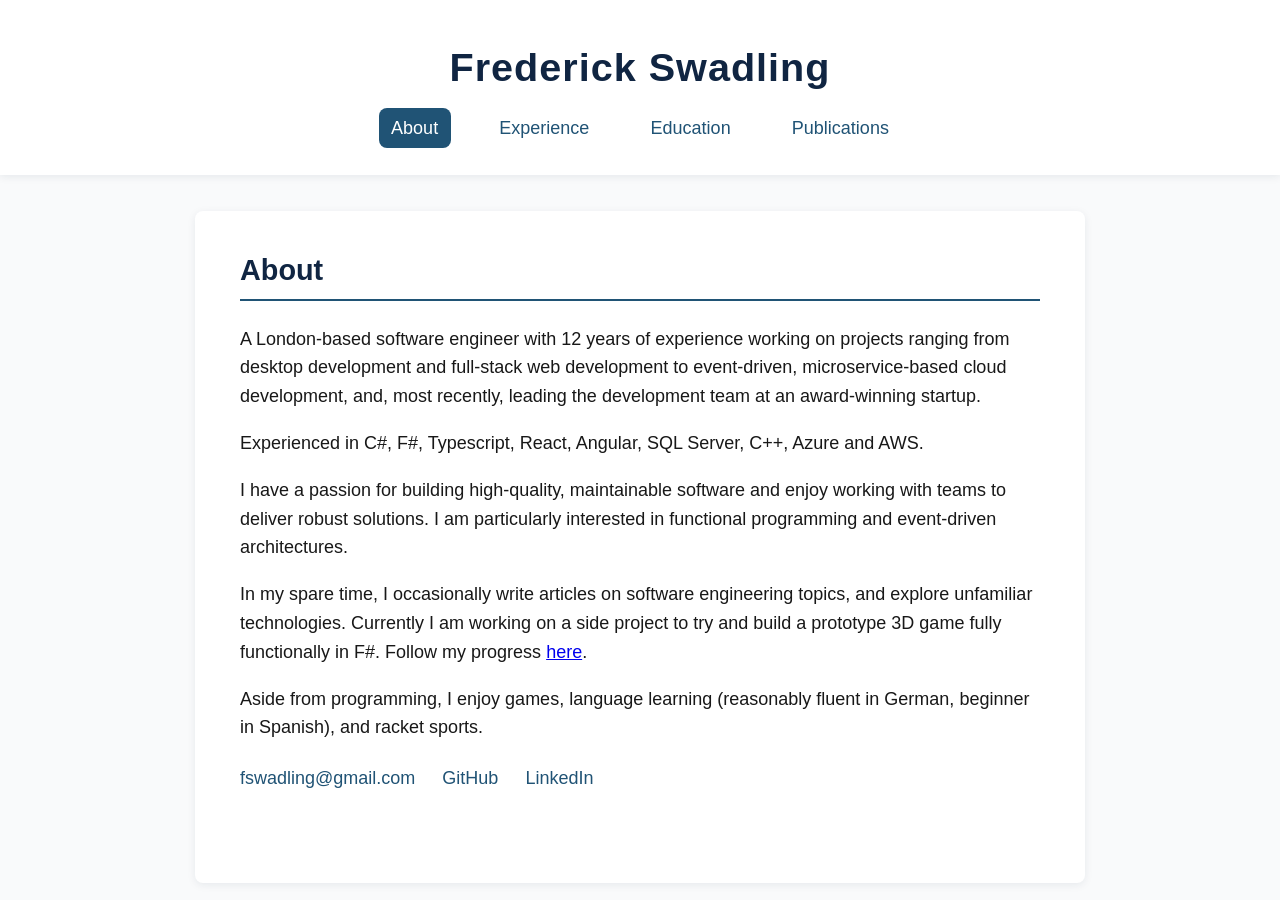
<file: index.html>
<!DOCTYPE html>
<html lang="en">
<head>
  <meta charset="UTF-8" />
  <meta name="viewport" content="width=device-width, initial-scale=1.0" />
  <meta name="description" content="Frederick Swadling's personal site and software engineering portfolio." />
  <title>Frederick Swadling</title>
  <link rel="stylesheet" href="style.css" />
</head>
<body>
  <header>
    <h1>Frederick Swadling</h1>
    <nav>
      <a href="/" aria-current="page">About</a>
      <a href="/experience.html">Experience</a>
      <a href="/education.html">Education</a>
      <a href="/publications.html">Publications</a>
    </nav>
  </header>
  <main>
    <section aria-labelledby="about-heading">
      <h2 id="about-heading">About</h2>
      <p>
        A London-based software engineer with 12 years of experience working on projects ranging from 
        desktop development and full-stack web development to event-driven, microservice-based cloud
        development, and, most recently, leading the development team at an award-winning startup.
      </p>
      <p>Experienced in C#, F#, Typescript, React, Angular, SQL Server, C++, Azure and AWS.</p>
      <p>
        I have a passion for building high-quality, maintainable software and enjoy working with teams to
        deliver robust solutions. I am particularly interested in functional programming and event-driven
        architectures.
      </p>
      <p>
        In my spare time, I occasionally write articles on software engineering topics, and explore
        unfamiliar technologies. Currently I am working on a side project to try and build a prototype 
        3D game fully functionally in F#. Follow my progress 
        <a href="https://github.com/fswadling/Nu/tree/gameQuest/Projects/GameQuest3DImNui">here</a>.
      </p>
      <p>
        Aside from programming, I enjoy games, language learning (reasonably fluent in German, 
        beginner in Spanish), and racket sports.
      </p>
      <address>
        <a href="mailto:fswadling@gmail.com">fswadling@gmail.com</a>
        <a href="https://github.com/fswadling">GitHub</a>
        <a href="https://www.linkedin.com/in/frederick-swadling-033966158/">LinkedIn</a>
      </address>
    </section>
  </main>
</body>
</html>
</file>
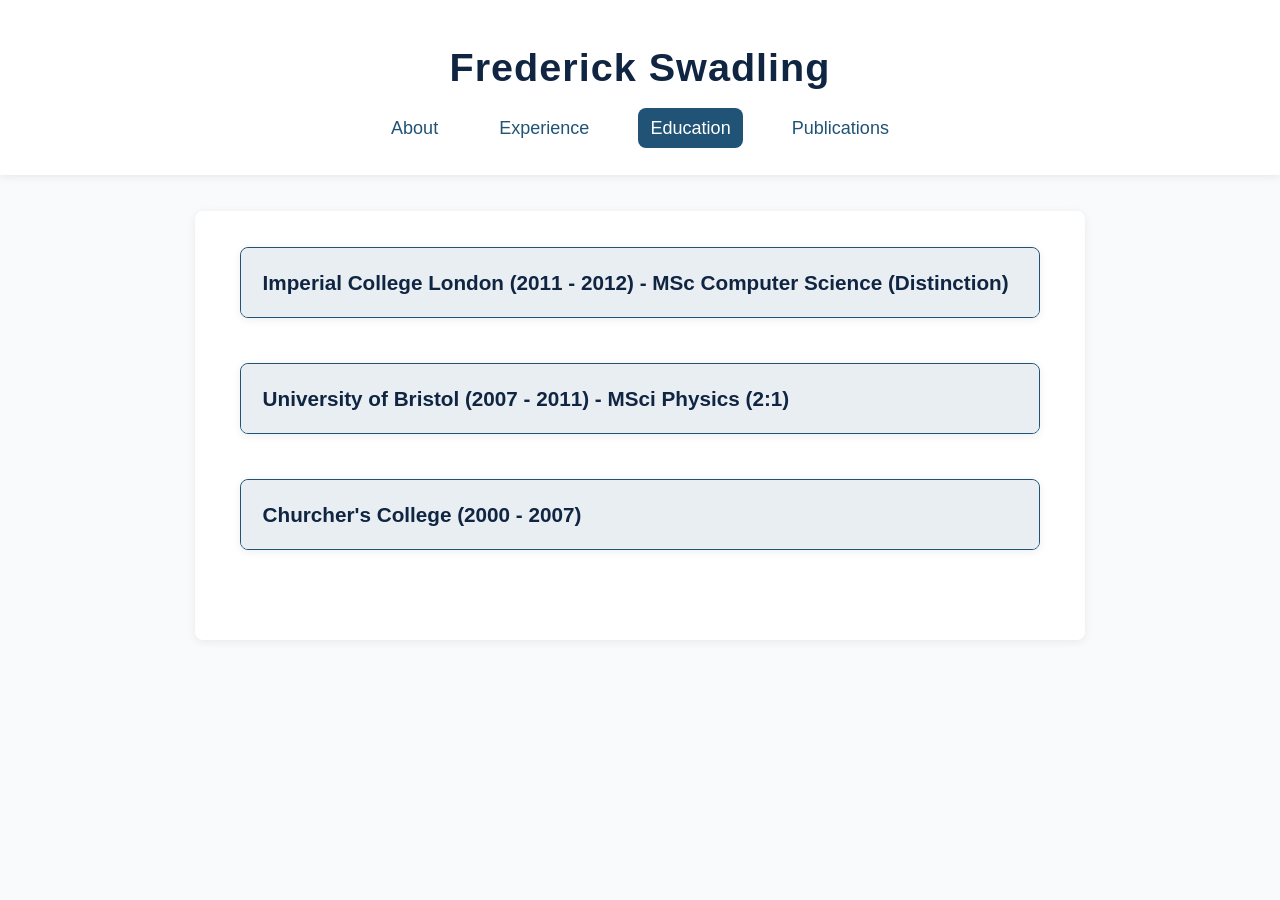
<file: education.html>
<!DOCTYPE html>
<html lang="en">
<head>
  <meta charset="UTF-8" />
  <meta name="viewport" content="width=device-width, initial-scale=1.0" />
  <meta name="description" content="Frederick Swadling's educational history" />
  <title>Frederick Swadling</title>
  <link rel="stylesheet" href="style.css" />
</head>
<body>
  <header>
    <h1>Frederick Swadling</h1>
    <nav>
      <a href="/">About</a>
      <a href="/experience.html">Experience</a>
      <a href="/education.html" aria-current="page">Education</a>
      <a href="/publications.html">Publications</a>
    </nav>
  </header>
  <main>
      <section aria-labelledby="imperial-summary">
        <details>
          <summary id="imperial-summary"><strong>Imperial College London</strong> (2011 - 2012) - MSc Computer Science (Distinction)</summary>
          <p>
            While at Imperial I studied object-oriented programming in C++, using Linux and Eclipse,
            logic programming in Prolog, and took courses in machine learning, mobile robotics, 
            algorithms, and 3D graphics.
          </p>
          <p>
            I worked on a group project in collaboration with the airport administration company Amadeus, 
            developing a cross-platform mobile application to track agents at an airport using GPS. I used 
            the PhoneGap platform with HTML5, using the Sencha Touch framework.
          </p>
          <p>
            My final project was developing a 3D augmented reality system for use in medical applications.
            The system worked by using two monitors held perpendicular to the user to display a video feed 
            for each eye, and two half-silvered mirrors held diagonally to the monitors for the user to 
            view through. The 3D effect was created from the two reflections and overlaid onto the real 
            scene behind the mirrors. The project involved using OpenGL to develop and calibrate a system 
            for placing a 3D object anywhere in the space in front of the mirrors. OpenCV was used to track 
            markers in front of the mirrors for object overlay. The project also involved the development 
            of an eye-tracking system using OpenCV to accurately determine the correct perspective to be 
            displayed on each monitor.
          </p>
        </details>
      </section>
      <section aria-labelledby="bristol-summary">
        <details>
          <summary id="bristol-summary"><strong>University of Bristol</strong> (2007 - 2011) - MSci Physics (2:1)</summary>
          <p>
            My physics degree included courses on scientific computing in C, quantum computing,
            and advanced mathematics.
          </p>
          <p>
            My final year project involved researching ZnO based photovoltaic cells. 
            I did a month-long placement in the Bristol University diamond laboratory 
            in the summer of 2010, doing research on diamond based thermionic converters, 
            an innovative new approach to solar power.
          </p>
        </details>
      </section>
      <section aria-labelledby="churchers-summary">
        <details>
          <summary id="churchers-summary"><strong>Churcher's College</strong> (2000 - 2007)</summary>
          <ul>
            <li>9 GCSEs: 4 A*, 2 A, 2 B, 1 C</li>
            <li>4 AS Levels: Maths (A), Chemistry (A), Biology (A), Physics (A)</li>
            <li>3 A Levels: Maths (A), Chemistry (A), Physics (A)</li>
            <li>Won physics prize in final year</li>
          </ul>
        </details>
      </section>
  </main>
</body>
</html>
</file>
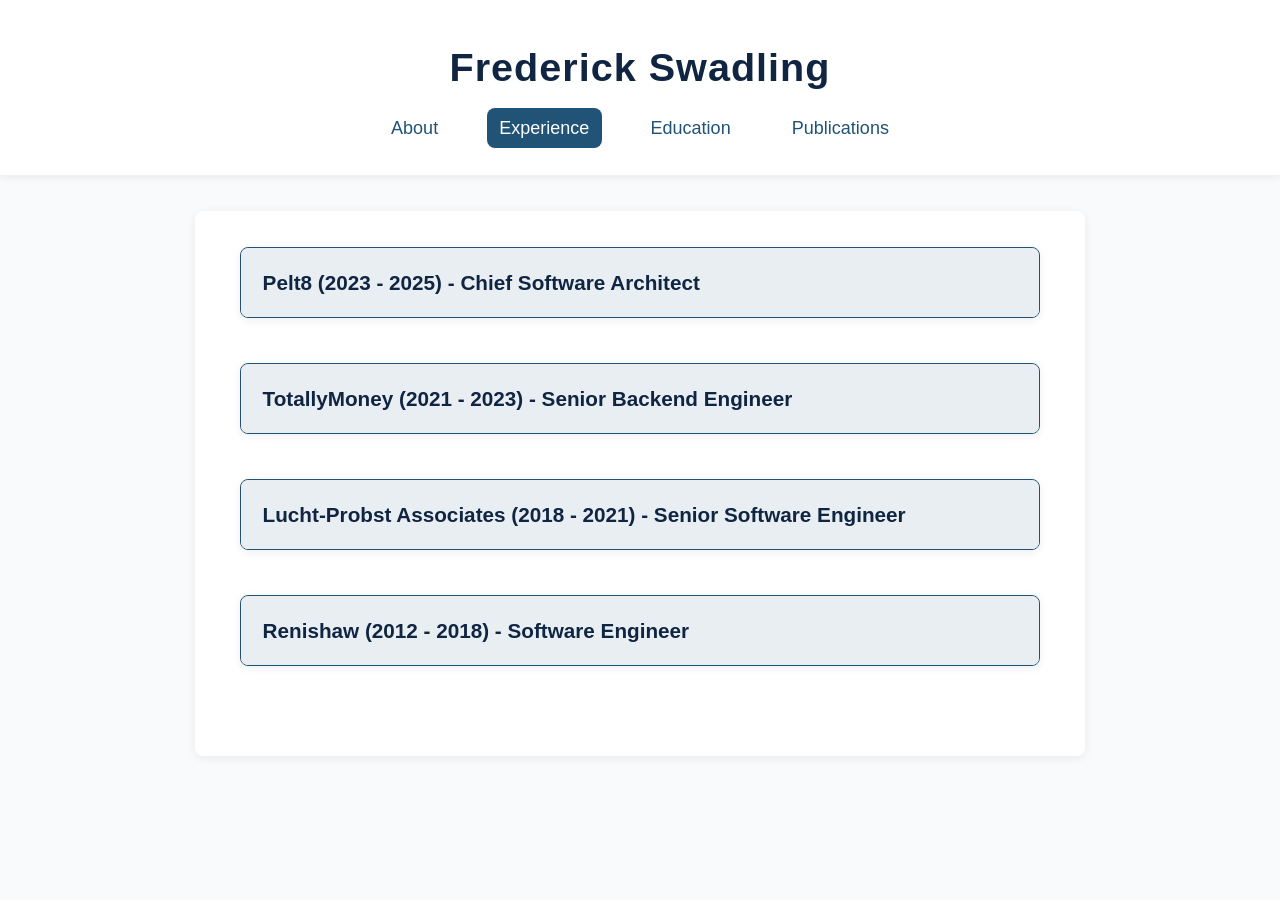
<file: experience.html>
<!DOCTYPE html>
<html lang="en">
<head>
  <meta charset="UTF-8" />
  <meta name="viewport" content="width=device-width, initial-scale=1.0" />
  <meta name="description" content="Frederick Swadling's previous professional experience." />
  <title>Frederick Swadling</title>
  <link rel="stylesheet" href="style.css" />
</head>
<body>
  <header>
    <h1>Frederick Swadling</h1>
    <nav>
      <a href="/">About</a>
      <a href="/experience.html" aria-current="page">Experience</a>
      <a href="/education.html">Education</a>
      <a href="/publications.html">Publications</a>
    </nav>
  </header>
  <main>
    <section aria-labelledby="pelt8-summary">
      <details>
        <summary id="pelt8-summary"><strong>Pelt8</strong> (2023 - 2025) - Chief Software Architect</summary>
        <p>
          I worked for the Zurich-based sustainability startup Pelt8, building from scratch a web application 
          to ease the collection, management and reporting of ESG data for the Swiss market, and leading a 
          team of two other developers. The application allows customers to collect ESG data in a single place, and 
          develop custom formulae to aggregate and combine the data to get CO₂ emissions data for reporting 
          purposes.
        </p>
        <p>
          The application is built on top of Azure, using Azure Static Web Apps and .NET for the backend,
          Azure SQL for the database, and a React Single Page Application (SPA) using Typescript, React Router 
          and Material UI for the frontend. The backend is a monolithic REST API that utilises a Functional core 
          / Imperative shell architecture. The majority of the backend code is written in C#, with complex core 
          business logic such as formula calculations written in F#. Database integration and development is managed 
          via EF Core, which we have used in a code-first manner to facilitate rapid development. The front end 
          uses a simple hooks-based architecture, leveraging the standard React hooks for state management. The SPA is
          delivered via the Azure Front Door CDN. The application is designed to be secure, scalable, and performant, 
          meeting the security and compliance requirements of SOC2, with extra isolated deployment environments 
          for customers with particular security needs.
        </p>
        <p>
          My work spanned the entire software development lifecycle, from requirements gathering and architecture
          design to implementation and deployment. I was responsible for the major architectural decisions, such 
          as the choice of technology stack, the design of the database schema, and the overall architecture of 
          the application. I also worked closely with the product owner to ensure that the application met the
          needs of the customers, and that the development process was efficient and effective.
        </p>
        <p>
          I was responsible for guiding the team in the development of the application, ensuring that
          the codebase remained maintainable and scalable as new features were added. I established code review 
          processes, set up automated testing and deployment pipelines via GitHub Actions and Bicep, and ensured
          adherence to best practices such as code documentation and consistent style. I enjoyed mentoring the
          other developers in the team, helping them to grow their skills and knowledge of the technologies we 
          were using.
        </p>
        <dl>
          <dt>Azure</dt>
          <dd>
              Azure Static Web Apps, Azure SQL, Azure Functions, Azure Storage, Azure Front Door, 
              Azure Virtual Network, Entra ID, API Management Service
          </dd>
          <dt>.NET Core</dt>
          <dd>C# and F#, Azure Functions, EF Core, Functional programming, XUnit</dd>
          <dt>SQL Server</dt>
          <dd>Relational database design, TSQL, indexes, triggers, row-based security</dd>
          <dt>Frontend</dt>
          <dd>React with Typescript, React Router, Material UI</dd>
          <dt>CI/CD</dt>
          <dd>GitHub Actions, Bicep for Infrastructure as Code (IaC)</dd>
        </dl>
      </details>
    </section>
    <section aria-labelledby="totallymoney-summary">
      <details>
        <summary id="totallymoney-summary"><strong>TotallyMoney</strong> (2021 - 2023) - Senior Backend Engineer</summary>
        <p>
          I worked for the London-based free credit score and price comparison app TotallyMoney. During this time I
          worked using F# as my primary language developing microservices in AWS. TotallyMoney services millions of 
          customers, so my work involved a lot of event-based architecture, responding to and pushing to SNS and SQS.
          Data storage was primarily DynamoDB and S3. High traffic meant that services needed to be resilient to traffic
          spikes and service outages.
        </p>
        <p>
          I worked on the customer onboarding email journey, maintaining a complex state machine that delivered 
          emails to customers on a schedule. I was responsible for implementing new functionality to the state machine to 
          support multiple email journey pathways which could be switched between depending on the customer's actions.
          This allowed for a high degree of personalisation of the email journey for each customer, increasing 
          customer engagement.
        </p>
        <p>
          I also worked on the integration of open banking into the application, and the introduction of one-time
          passcode authentication. During this time I was influential in the approaches we used to implement 
          microservices in a resilient manner.
        </p>
        <dl>
          <dt>AWS</dt>
          <dd>Lambda, Step Functions, DynamoDB, S3, SNS, SQS, CloudWatch</dd>
          <dt>F#</dt>
          <dd>Functional programming for microservices</dd>
          <dt>Docker</dt>
          <dd>Used containers for service deployments to virtual machines and for local testing environments</dd>
          <dt>CI/CD</dt>
          <dd>Serverless Framework, CircleCI, GitHub, Git</dd>
        </dl>
      </details>
    </section>
    <section aria-labelledby="lpa-summary">
      <details>
        <summary id="lpa-summary"><strong>Lucht-Probst Associates</strong> (2018 - 2021) - Senior Software Engineer</summary>
        <p>
           I worked for the Frankfurt-based capital markets consultancy Lucht-Probst Associates as a Senior 
           Software Engineer while living in Barcelona. I worked as a Full-Stack Developer on HedgePilot, 
           a web application for managing foreign exchange exposure hedging using artificial intelligence.
           The application was built using Angular with Typescript for the front end, ASP.NET Core for the
           backend API, and SQL Server with EF Core for the database. The application was deployed on Azure, 
           and we ran our agile process on Azure DevOps.
        </p>
        <p>
           In particular, I worked on the validation and warning framework for both the front end forms, the 
           maths libraries used for the many calculations done in the software, the cockpit, and the autosave 
           functionality including debouncing, throttling and retry on errors. I made extensive use of RxJS, 
           and Reactive Forms. I also did some work in Python improving the performance of the AI server, and
           was able to improve the efficiency of the database access by significantly reducing the number of
           database calls made by the application.
        </p>
        <p>
           I mentored and taught junior developers, providing feedback and advocating software engineering 
           with close adherence to good principles such as SOLID, KISS and YAGNI. In aid of this, I held 
           several workshops to raise software engineering knowledge. I gave presentations on good 
           practices in Angular (for example, making proper use of directives and pipes), RxJS, unit testing, 
           and I gave an introductory presentation to all software engineers in the company on functional 
           programming.
        </p>
        <dl>
          <dt>.Net Core</dt>
          <dd>C#, ASP.NET Core, EF Core, Object-Oriented programming, XUnit</dd>
          <dt>Angular</dt>
          <dd>Typescript, Kendo UI, RxJS, Reactive Forms</dd>
          <dt>SQL Server</dt>
          <dd>Relational database design, TSQL, indexes, triggers, row-based security, temporal tables</dd>
          <dt>Python</dt>
          <dd>Flask</dd>
          <dt>Version control</dt>
          <dd>Git, Azure Devops</dd>
        </dl>
      </details>
    </section>
    <section aria-labelledby="renishaw-summary">
      <details>
        <summary id="renishaw-summary"><strong>Renishaw</strong> (2012 - 2018) - Software Engineer</summary>
        <p>
          I worked in the spectroscopy products division, working on the WiRE software suite, to control 
          and gather data from Renishaw's Raman spectrometer products, and provide the user with tools to perform 
          complex data analysis. As the bulk of the interface was written in MFC and WTL, I had a great deal of
          experience working in C++ using COM. I was involved in five major projects: ongoing development of the 
          main WiRE software; developing the prototype for a new interface for the software suite using WPF; 
          work on a specialized software environment for a medical device called the “Assay Reader” for a 
          subsidiary company using WinForms; work on the user experience for the RA802 pharmaceutical analyser, 
          of which I was project lead; and the implementation of some of the mathematical analysis calculations in 
          .NET, which involved some optimisation and multi-threaded programming.
        </p>
        <dl>
          <dt>C++</dt>
          <dd>MFC, WTL, COM</dd>
          <dt>.NET</dt>
          <dd>C#, WPF, WinForms, XUnit, Blocking collections</dd>
          <dt>Version control</dt>
          <dd>Git, TFS, JIRA</dd>
        </dl>
      </details>
    </section>
  </main>
</body>
</html>
</file>
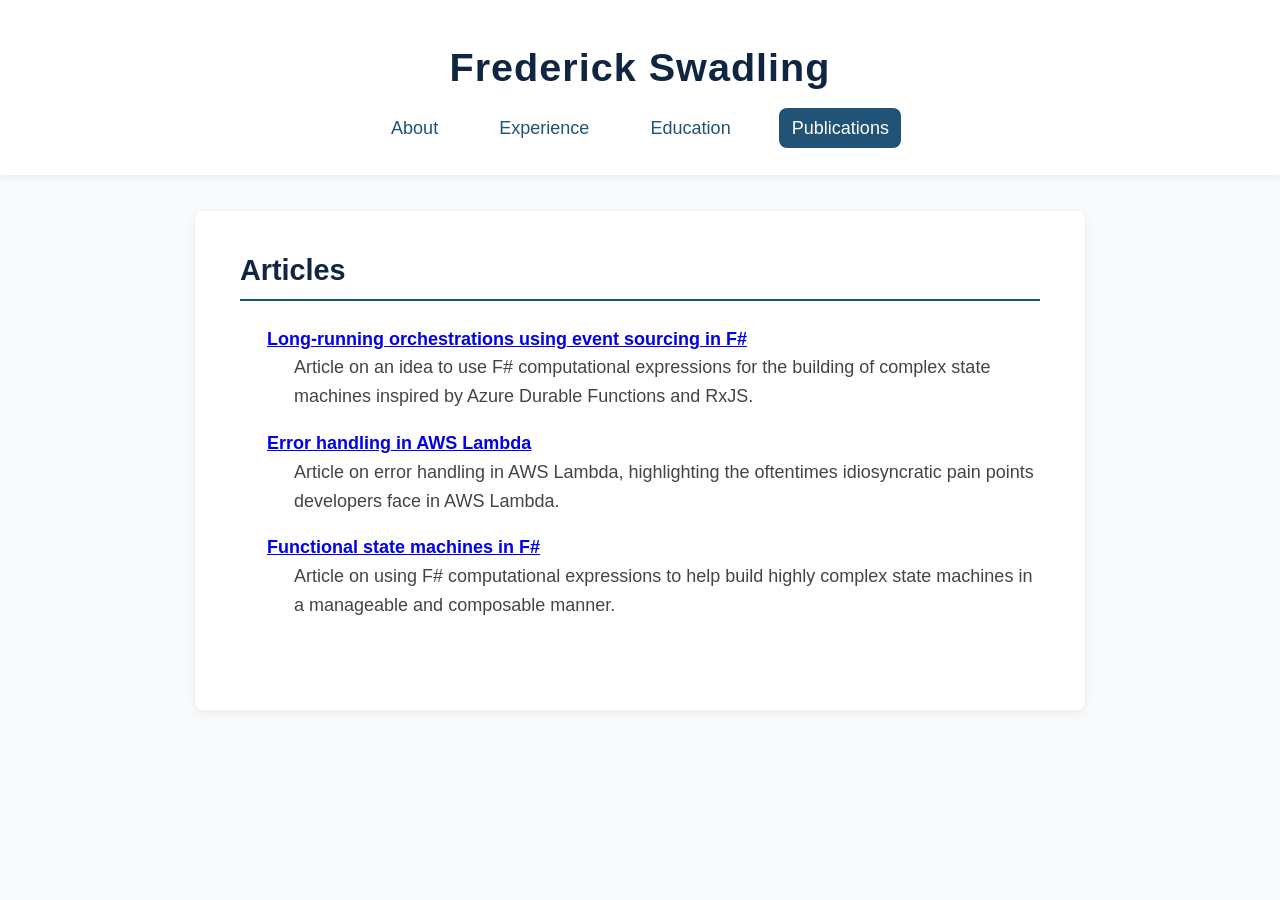
<file: publications.html>
<!DOCTYPE html>
<html lang="en">
<head>
  <meta charset="UTF-8" />
  <meta name="viewport" content="width=device-width, initial-scale=1.0" />
  <meta name="description" content="Frederick Swadling's publications" />
  <title>Frederick Swadling</title>
  <link rel="stylesheet" href="style.css" />
</head>
<body>
  <header>
    <h1>Frederick Swadling</h1>
    <nav>
      <a href="/">About</a>
      <a href="/experience.html">Experience</a>
      <a href="/education.html">Education</a>
      <a href="/publications.html" aria-current="page">Publications</a>
    </nav>
  </header>
  <main>
    <section aria-labelledby="publications-list-heading">
      <h2 id="publications-list-heading">Articles</h2>
      <dl>
        <dt>
          <a href="https://medium.com/creating-totallymoney/long-running-orchestrations-using-event-sourcing-in-f-98ee43576a8">
            Long-running orchestrations using event sourcing in F#
          </a>
        </dt>
        <dd>
          Article on an idea to use F# computational expressions for the building of complex state machines inspired by Azure Durable Functions and RxJS.
        </dd>
        <dt>
          <a href="https://medium.com/creating-totallymoney/error-handling-in-aws-lambda-bc0c64836125">
            Error handling in AWS Lambda
          </a>
        </dt>
        <dd>
          Article on error handling in AWS Lambda, highlighting the oftentimes idiosyncratic pain points developers face in AWS Lambda.
        </dd>
        <dt>
          <a href="https://medium.com/@frederickswadling/functional-state-machines-in-f-733dcedf3e81">
            Functional state machines in F#
          </a>
        </dt>
        <dd>
          Article on using F# computational expressions to help build highly complex state machines in a manageable and composable manner.
        </dd>
      </dl>
    </section>
  </main>
</body>
</html>
</file>
<file: style.css>
/* Frederick Swadling Portfolio - Main Stylesheet - Improved Contrast */

:root {
  --primary-colour: #102542;
  --secondary-colour: #205375;
  --background-colour: #f9fafb;
  --header-bg: #fff;
  --text-colour: #181818;
  --muted-text: #444;
  --border-radius: 8px;
  --box-shadow: 0 2px 8px rgba(16, 37, 66, 0.08);
  --font-main: 'Segoe UI', 'Roboto', 'Arial', sans-serif;
}

html, body {
  margin: 0;
  padding: 0;
  background: var(--background-colour);
  color: var(--text-colour);
  font-family: var(--font-main);
  font-size: 18px;
  line-height: 1.6;
}

header {
  background: var(--header-bg);
  box-shadow: var(--box-shadow);
  padding: 2rem 0 1rem 0;
  margin-bottom: 2rem;
}

header h1 {
  margin: 0 0 0.5rem 0;
  font-size: 2.2rem;
  color: var(--primary-colour);
  letter-spacing: 1px;
  text-align: center;
}

nav {
  display: flex;
  justify-content: center;
  gap: 2rem;
  margin-bottom: 0.5rem;
}

nav a {
  color: var(--secondary-colour);
  text-decoration: none;
  font-weight: 500;
  padding: 0.3em 0.7em;
  border-radius: var(--border-radius);
  transition: background 0.2s, color 0.2s;
}

nav a[aria-current="page"] {
  background: var(--secondary-colour);
  color: #fff;
}

nav a:hover {
  background: var(--secondary-colour);
  color: #fff;
}

main {
  max-width: 800px;
  margin: 0 auto;
  background: #fff;
  border-radius: var(--border-radius);
  box-shadow: var(--box-shadow);
  padding: 2rem 2.5rem 2.5rem 2.5rem;
}

section {
  margin-bottom: 2.5rem;
}

h2 {
  color: var(--primary-colour);
  margin-top: 0;
  font-size: 1.6rem;
  border-bottom: 2px solid var(--secondary-colour);
  padding-bottom: 0.2em;
}

h3 {
  color: var(--secondary-colour);
  margin-bottom: 0.2em;
  font-size: 1.2rem;
}

dt {
  font-weight: 600;
  color: var(--primary-colour);
  margin-top: 1em;
}

dd {
  margin-left: 1.5em;
  color: var(--muted-text);
  margin-bottom: 0.7em;
}

ul, dl {
  margin: 1em 0 1.5em 1.5em;
  padding: 0;
}

li {
  margin-bottom: 0.3em;
}

address {
  display: flex;
  gap: 1.5rem;
  margin-top: 1.2em;
  font-style: normal;
  flex-wrap: wrap;
}

address a {
  color: var(--secondary-colour);
  text-decoration: none;
  font-weight: 500;
  transition: color 0.2s;
}

address a:hover {
  text-decoration: underline;
  color: var(--primary-colour);
}

time {
  color: var(--muted-text);
  font-size: 0.95em;
}

details {
  margin-bottom: 2.5rem;
  border: 1px solid var(--secondary-colour);
  border-radius: var(--border-radius);
  background: #f5f7fa;
  box-shadow: var(--box-shadow);
  transition: box-shadow 0.2s;
  overflow: hidden; /* Fix border-radius gaps */
}

details[open] {
  box-shadow: 0 4px 16px rgba(16, 37, 66, 0.12);
  background: #fff;
}

summary {
  cursor: pointer;
  font-size: 1.15rem;
  font-weight: 600;
  color: var(--primary-colour);
  padding: 1rem 1.2rem;
  border-radius: var(--border-radius) var(--border-radius) 0 0;
  background: #e9eef3;
  outline: none;
  transition: background 0.2s, color 0.2s;
  user-select: none;
  list-style: none;
}

details[open] > summary {
  background: var(--secondary-colour);
  color: #fff;
  border-radius: var(--border-radius) var(--border-radius) 0 0;
}

summary::-webkit-details-marker {
  display: none;
}

details > *:not(summary) {
  padding: 0 1.2rem 1.2rem 1.2rem;
}

strong {
  font-weight: 700;
}

/* Responsive styles for mobile devices */
@media (max-width: 600px) {
  header {
    padding: 1rem 0 0.5rem 0;
  }

  nav {
    display: flex;
    flex-direction: column;
    align-items: stretch;
    text-align: center;
    gap: 0;
  }

  nav a {
    border-radius: 0;
  }

  main {
    padding: 0 1rem;
    background: #fff;
    box-shadow: none;
  }

  body {
    background: #fff;
  }

  section {
    margin-bottom: 2rem;
  }

  h1 {
    font-size: 1.5rem;
    text-align: center;
  }

  h2 {
    font-size: 1.2rem;
  }

  address a {
    display: block;
    margin-bottom: 0.5rem;
    word-break: break-all;
  }
}
</file>
